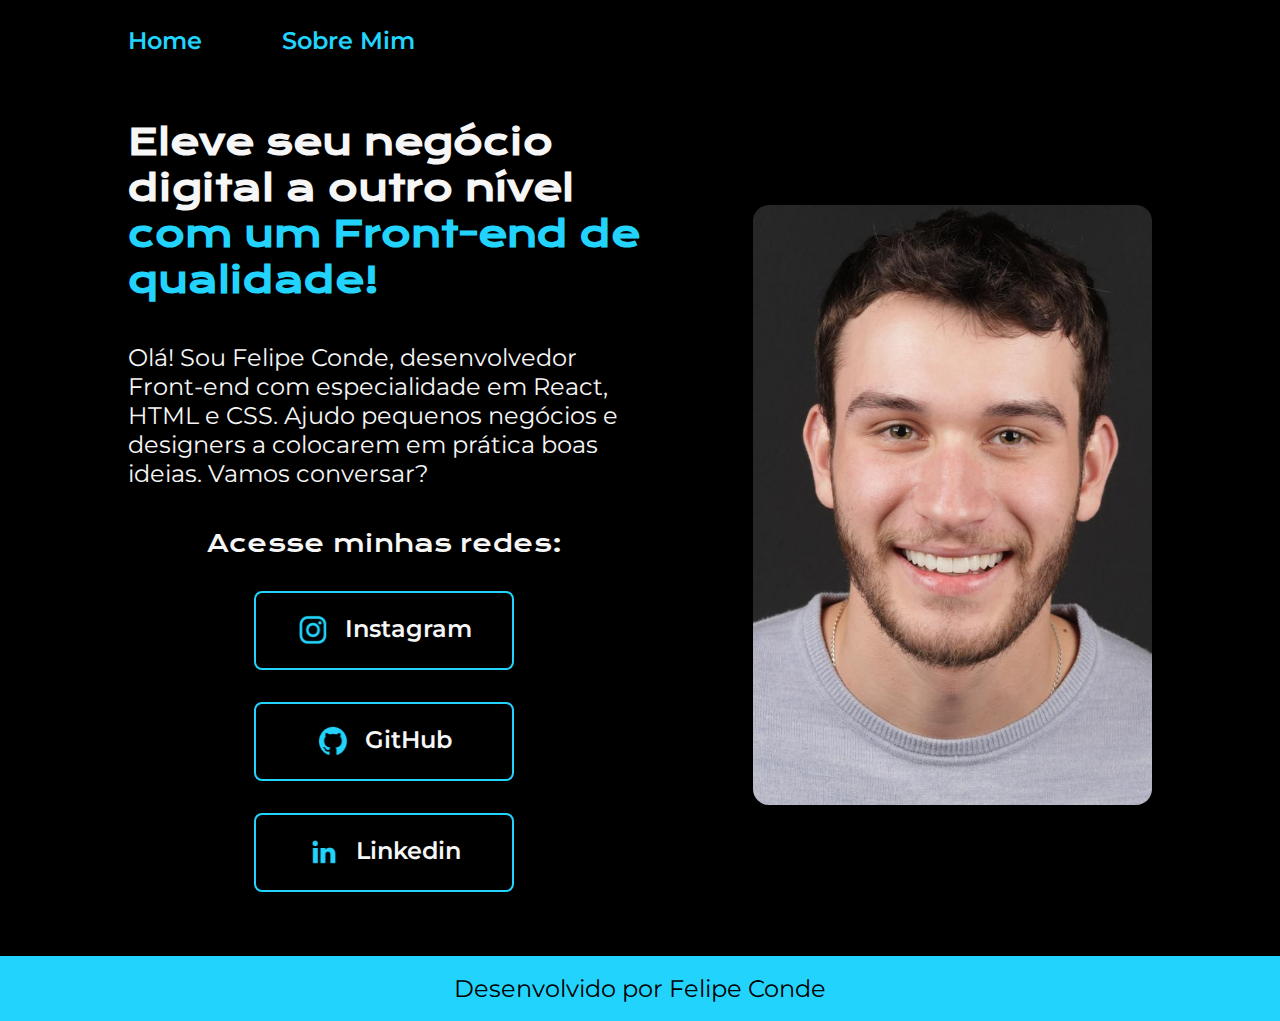
<file: index.html>
<!DOCTYPE html>
<html lang="pt-br">

<head>
    <meta charset="UTF-8">
    <meta http-equiv="X-UA-Compatible" content="IE=edge">
    <meta name="viewport" content="width=device-width, initial-scale=1.0">
    <title>Portfólio | Felipe Conde</title>
    <link rel="stylesheet" href="./styles/style.css">
</head>

<body>
    <header class="cabeçalho">
        <nav class="cabeçalho-menu">
            <a class="cabeçalho-menu-link" href="index.html">Home</a>
            <a class="cabeçalho-menu-link" href="about.html">Sobre Mim</a>
        </nav>
    </header>
    <main class="apresentacao">
        <section class="apresentacao-conteudo">
            <h1 class="apresentacao-conteudo-titulo">Eleve seu negócio digital a outro nível<strong
                    class="titulo-destaque"> com um Front-end de qualidade!
                </strong></h1>
            <p class="apresentacao-conteudo-texto">Olá! Sou Felipe Conde, desenvolvedor Front-end com especialidade em
                React, HTML e CSS. Ajudo pequenos negócios e designers a colocarem em prática boas ideias. Vamos
                conversar?</p>
            <div class="apresentacao-links">
                <h2 class="apresentacao-titulo-links">Acesse minhas redes:</h2>
                <a class="apresentacao-botao-links" href="https://www.instagram.com/felipecs__/">
                    <img class="imagens-redes" src="./assets/instagram.png">Instagram</a>
                <a class="apresentacao-botao-links" href="https://github.com/Felipoe">
                    <img class="imagens-redes" src="./assets/github.png">GitHub</a>
                <a class="apresentacao-botao-links" href="https://www.linkedin.com/in/felipe-conde-378a2226b/">
                    <img class="imagens-redes" src="./assets/linkedin.png">Linkedin</a>
            </div>
        </section>
        <img class="apresentacao-imagem" src="./assets/image.jpg" alt="Felipe Conde Foto Profissional">
    </main>
    <footer>
        <p class="apresentacao-rodape">Desenvolvido por Felipe Conde</p>
    </footer>
</body>

</html>
</file>
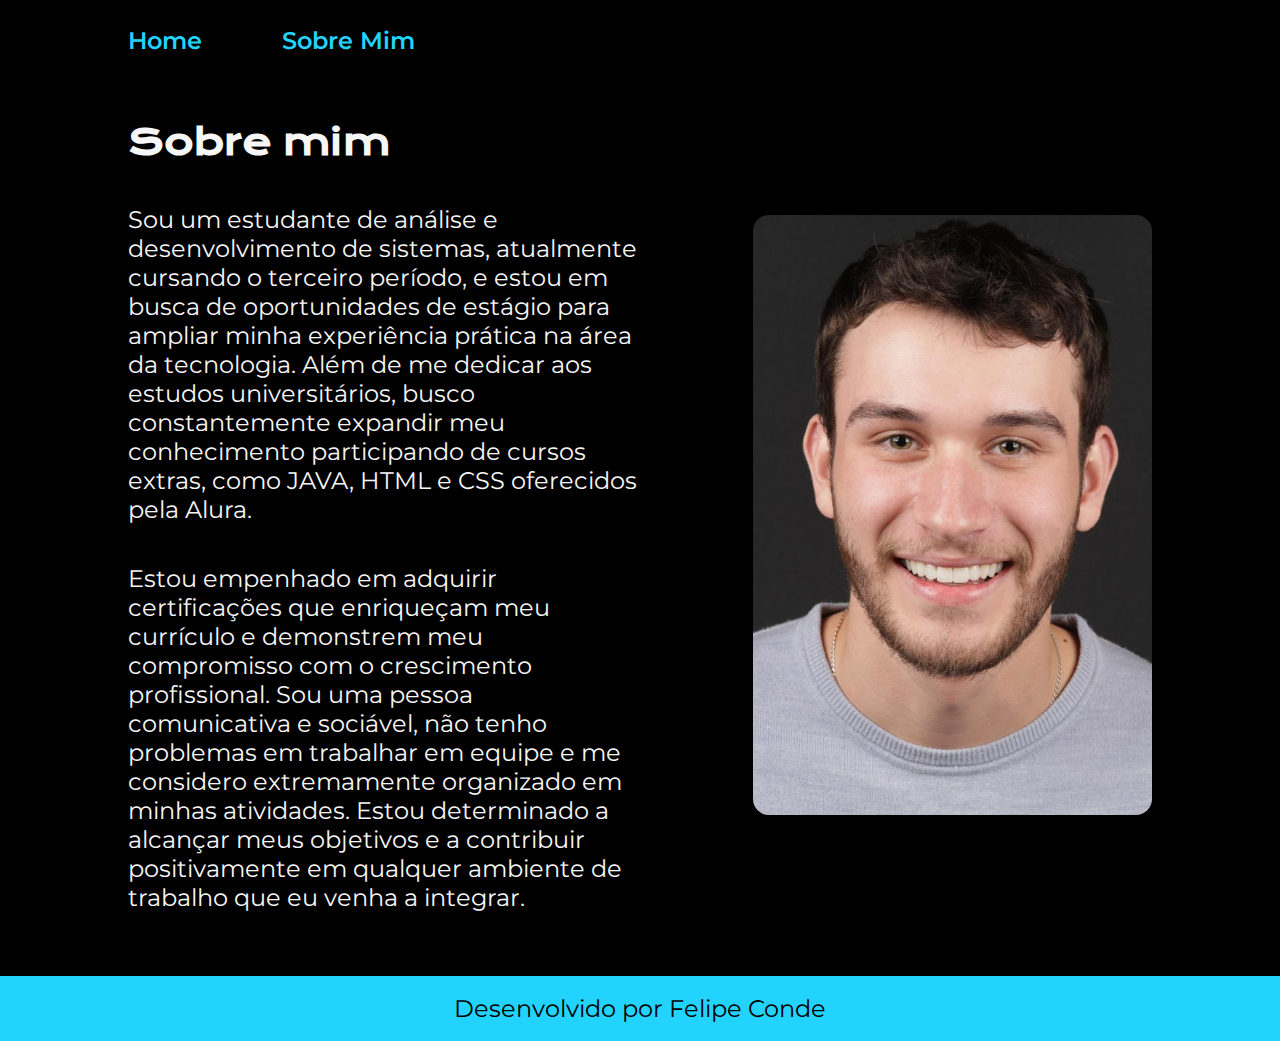
<file: about.html>
<!DOCTYPE html>
<html lang="pt-br">

<head>
    <meta charset="UTF-8">
    <meta name="viewport" content="width=device-width, initial-scale=1.0">
    <link rel="stylesheet" href="./styles/style.css">
    <title>Sobre mim | Felipe Conde</title>
</head>

<body>
    <header class="cabeçalho">
        <nav class="cabeçalho-menu">
            <a class="cabeçalho-menu-link" href="index.html">Home</a>
            <a class="cabeçalho-menu-link" href="about.html">Sobre Mim</a>
        </nav>
    </header>
    <main class="apresentacao">
        <section class="apresentacao-conteudo">
            <h1 class="apresentacao-conteudo-titulo">Sobre mim</h1>
            <p class="apresentacao-conteudo-texto">Sou um estudante de análise e desenvolvimento de sistemas, atualmente
                cursando o terceiro período, e estou em busca de oportunidades de estágio para ampliar minha experiência
                prática na área da tecnologia. Além de me dedicar aos estudos universitários, busco constantemente
                expandir meu conhecimento participando de cursos extras, como JAVA, HTML e CSS oferecidos pela Alura.
            </p>
            <p class="apresentacao-conteudo-texto">Estou empenhado em adquirir certificações que enriqueçam meu
                currículo e demonstrem meu compromisso com o crescimento profissional. Sou uma pessoa comunicativa e
                sociável, não tenho problemas em trabalhar em equipe e me considero extremamente organizado em minhas
                atividades. Estou determinado a alcançar meus objetivos e a contribuir positivamente em qualquer
                ambiente de trabalho que eu venha a integrar.
            </p>
        </section>
        <img class="apresentacao-imagem" src="./assets/image.jpg" alt="Felipe Conde Foto Profissional">
    </main>
    <footer>
        <p class="apresentacao-rodape">Desenvolvido por Felipe Conde</p>
    </footer>
</body>

</html>
</file>
<file: styles/style.css>
@import url('https://fonts.googleapis.com/css2?family=Krona+One&family=Montserrat:wght@400;600&display=swap');

:root {
    --primary-color: #000000;
    --second-color: #F6F6F6;
    --third-color: #22D4FD;
}

* {
    margin: 0;
    padding: 0;
}

body {
    /* height: 100vh; */
    box-sizing: border-box;
    background-color: var(--primary-color);
    color: var(--second-color);
    flex-wrap: wrap;

}

.cabeçalho {
    padding: 2% 0 0 10%;

}

.cabeçalho-menu {
    display: flex;
    gap: 80px;
}

.cabeçalho-menu-link {
    font-family: 'Montserrat', sans-serif;
    font-size: 1.5rem;
    font-weight: 600;
    color: var(--third-color);
    text-decoration: none;

}

.titulo-destaque {
    color: var(--third-color);
}

.apresentacao {
    padding: 5% 10%;
    display: flex;
    align-items: center;
    justify-content: space-between;
    gap: 82px;
}

.apresentacao-conteudo {
    width: 50%;
    display: flex;
    flex-direction: column;
    gap: 40px;
}

.apresentacao-conteudo-titulo {
    font-size: 2.25rem;
    font-family: 'Krona One', sans-serif;
}

.apresentacao-conteudo-texto {
    font-size: 1.5rem;
    font-family: 'Montserrat', sans-serif;
}

.apresentacao-links {
    display: flex;
    flex-direction: column;
    justify-content: space-between;
    gap: 32px;
    align-items: center;
}

.apresentacao-titulo-links {
    font-family: 'Krona One', sans-serif;
    font-weight: 400;
    font-size: 1.5rem;
}

.apresentacao-botao-links {
    /* background-color: #22D4FD; */
    display: flex;
    justify-content: center;
    gap: 16px;
    width: 50%;
    text-align: center;
    border-radius: 8px;
    font-size: 1.5rem;
    font-weight: 600;
    padding: 21.5px 0;
    text-decoration: none;
    color: var(--second-color);
    border: 2px solid var(--third-color);
    font-family: 'Montserrat', sans-serif;
}

.apresentacao-botao-links:hover {
    background-color: #272727;
}

.apresentacao-imagem {
    width: 39%;
    border-radius: 16px;
}

.imagens-redes {
    width: 32px;
    height: 32px;
}

.apresentacao-rodape {
    padding: 18px;
    background-color: var(--third-color);
    color: var(--primary-color);
    text-align: center;
    font-family: 'Montserrat', sans-serif;
    font-size: 1.5rem;
    font-weight: 400;
}

@media (max-width: 1200px) {
    .cabeçalho {
        padding: 10%;
    }

    .cabeçalho-menu {
        justify-content: center;
    }

    .apresentacao {
        flex-direction: column-reverse;
        padding: 5%;
    }

    .apresentacao-conteudo {
        width: auto;
    }

}
</file>
